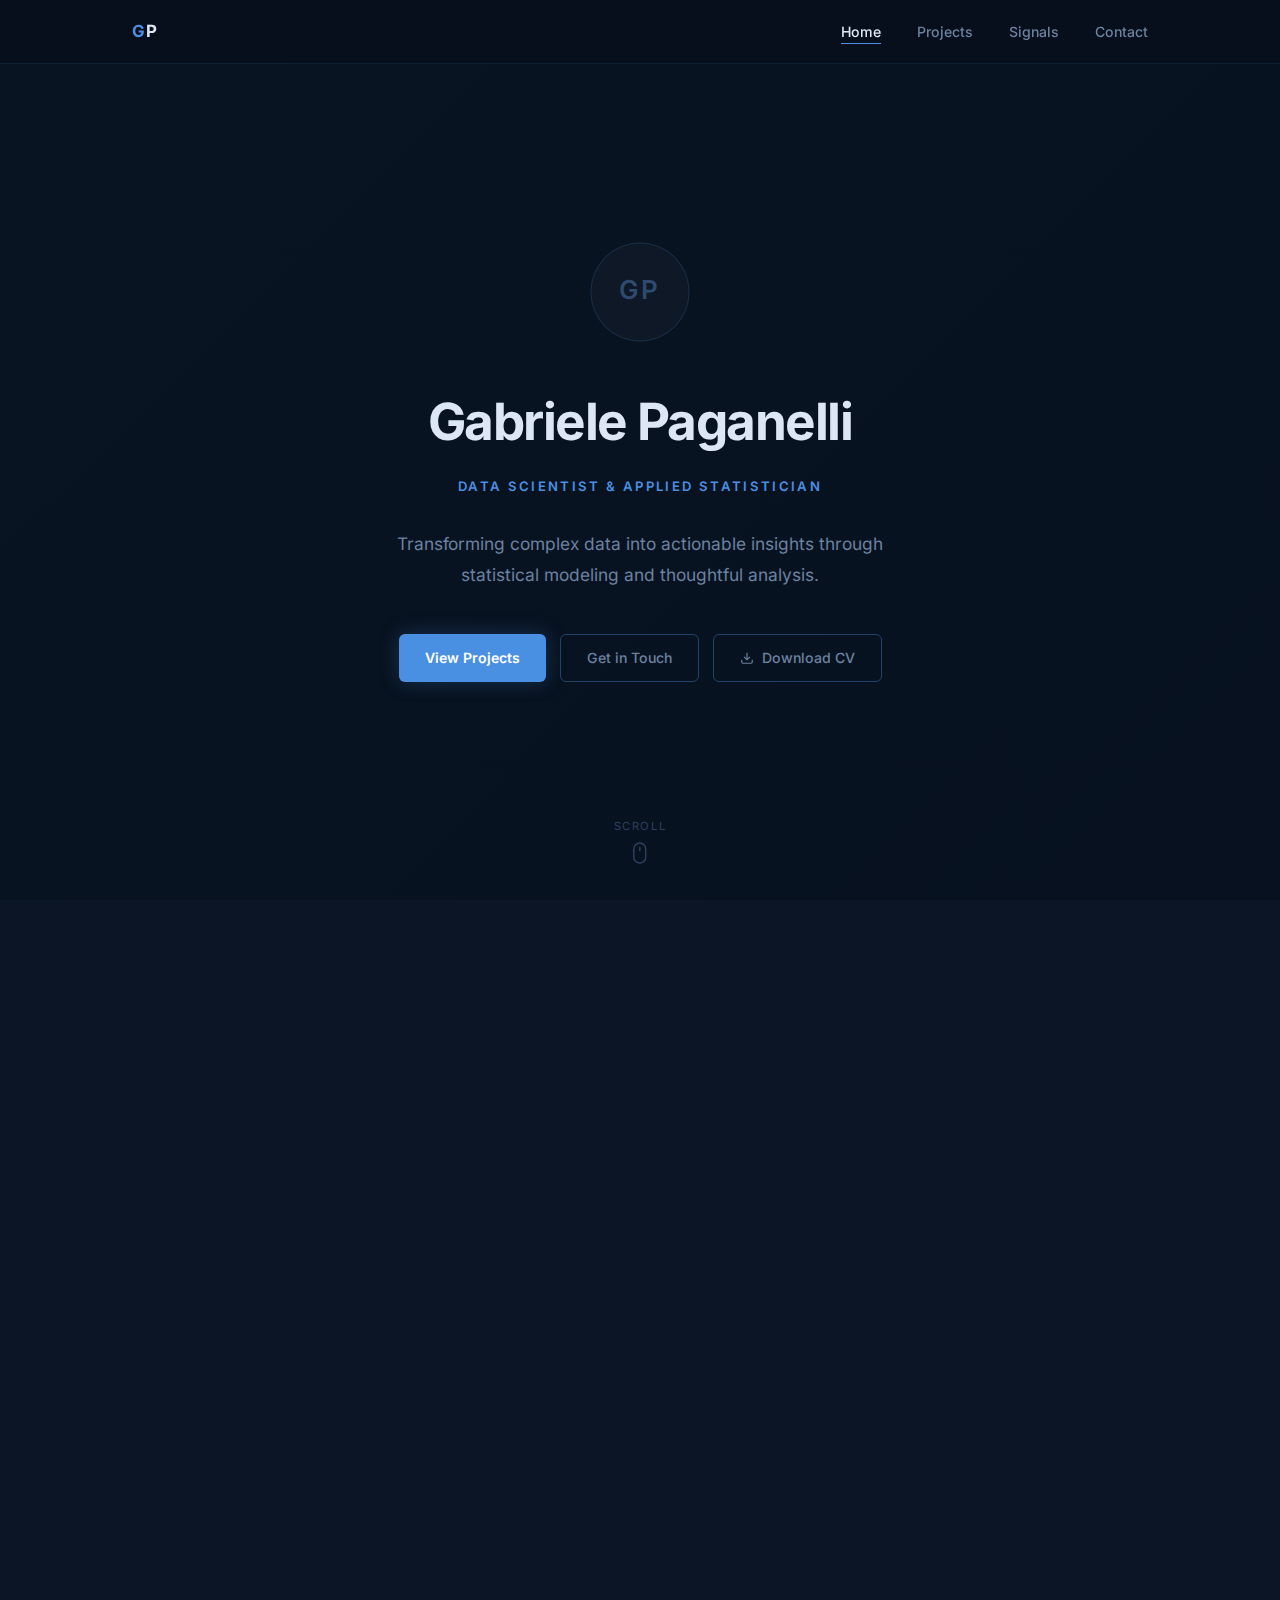
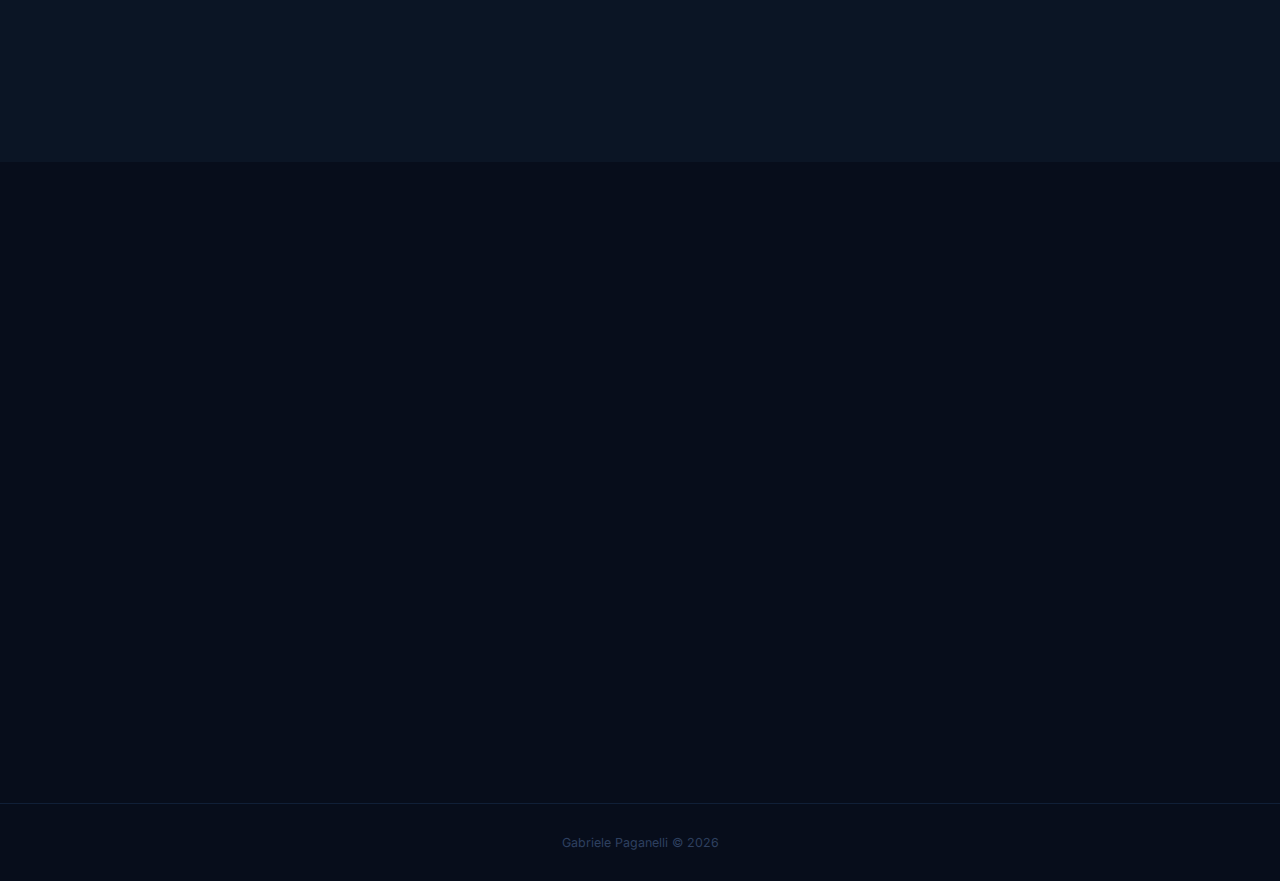
<file: index.html>
<!DOCTYPE html>
<html lang="en">
<head>
  <meta charset="UTF-8" />
  <meta name="viewport" content="width=device-width, initial-scale=1.0" />
  <meta name="description" content="Gabriele Paganelli — Data Scientist & Applied Statistician. Portfolio of projects in statistical modeling, time-series analysis, Bayesian inference, and more." />
  <title>Gabriele Paganelli</title>

  <link rel="preconnect" href="https://fonts.googleapis.com" />
  <link rel="preconnect" href="https://fonts.gstatic.com" crossorigin />
  <link href="https://fonts.googleapis.com/css2?family=Inter:wght@400;500;600;700&display=swap" rel="stylesheet" />
  <link rel="stylesheet" href="css/style.css" />
</head>
<body>

<!-- ================================================================
     NAVBAR
================================================================ -->
<nav aria-label="Main navigation">
  <div class="nav-inner">
    <a href="#home" class="nav-logo"><span>G</span>P</a>
    <ul class="nav-links" role="list">
      <li><a href="#home">Home</a></li>
      <li><a href="#projects">Projects</a></li>
      <li><a href="#signals">Signals</a></li>
      <li><a href="#contact">Contact</a></li>
    </ul>
    <button class="nav-hamburger" aria-label="Toggle menu" aria-expanded="false">
      <span></span><span></span><span></span>
    </button>
  </div>
</nav>

<!-- Mobile nav overlay -->
<div class="nav-mobile" role="dialog" aria-label="Mobile navigation">
  <ul role="list">
    <li><a href="#home">Home</a></li>
    <li><a href="#projects">Projects</a></li>
    <li><a href="#signals">Signals</a></li>
    <li><a href="#contact">Contact</a></li>
  </ul>
</div>


<!-- ================================================================
     HERO
================================================================ -->
<section id="home" aria-label="Introduction">
  <div class="hero-content">

    <!-- Avatar -->
    <svg class="hero-avatar" xmlns="http://www.w3.org/2000/svg"
         width="100" height="100" viewBox="0 0 100 100"
         aria-hidden="true">
      <circle cx="50" cy="50" r="50" fill="#0e1827"/>
      <circle cx="50" cy="50" r="49" fill="none" stroke="rgba(74,144,226,0.18)" stroke-width="1"/>
      <text x="50" y="57"
            font-family="Inter, sans-serif"
            font-size="26" font-weight="600"
            text-anchor="middle"
            fill="#2e4a6e"
            letter-spacing="3">GP</text>
    </svg>

    <h1 class="hero-name">Gabriele Paganelli</h1>
    <p class="hero-role">Data Scientist &amp; Applied Statistician</p>
    <p class="hero-tagline">
      Transforming complex data into actionable insights through
      statistical modeling and thoughtful analysis.
    </p>

    <div class="hero-cta">
      <a href="#projects" class="btn-primary">View Projects</a>
      <a href="#contact" class="btn-outline">Get in Touch</a>
      <a href="assets/pdfs/cv.pdf" class="btn-outline" download>
        <svg width="14" height="14" viewBox="0 0 24 24" fill="none" stroke="currentColor" stroke-width="2" aria-hidden="true">
          <path d="M21 15v4a2 2 0 0 1-2 2H5a2 2 0 0 1-2-2v-4"/>
          <polyline points="7 10 12 15 17 10"/>
          <line x1="12" y1="15" x2="12" y2="3"/>
        </svg>
        Download CV
      </a>
    </div>
  </div>

  <!-- Scroll indicator -->
  <div class="hero-scroll" aria-hidden="true">
    <span>scroll</span>
    <svg width="14" height="22" viewBox="0 0 14 22" fill="none" stroke="currentColor" stroke-width="1.5">
      <rect x="1" y="1" width="12" height="20" rx="6"/>
      <line x1="7" y1="5" x2="7" y2="9"/>
    </svg>
  </div>
</section>


<!-- ================================================================
     ABOUT
================================================================ -->
<section id="about" aria-label="About">
  <div class="container">
    <p class="section-label fade-in">About</p>
    <h2 class="section-title fade-in fade-in-delay-1">Who I Am</h2>

    <div class="about-text fade-in fade-in-delay-2">
      <p>
        I am Gabriele Paganelli, an aspiring Data Scientist specializing in statistical modeling and machine learning. My work focuses on understanding the structure behind data and translating complex and noisy datasets into interpretable and reliable insights. International academic experiences and interdisciplinary projects have shaped a collaborative, impact-oriented approach, bridging theory and practical application.
      </p>
      <p style="margin-top: 14px; font-size: 0.90rem; color: var(--text-faint); line-height: 2;">
        MSc in Statistics, University of Padua<br>
        Exchange semester at Boston University<br>
        BSc in Statistics for Technologies and Sciences, University of Padua (110/110 cum laude)<br>
        Exchange year in Canada
      </p>
      <a href="assets/pdfs/cv.pdf" class="signals-ext-link" target="_blank" rel="noopener noreferrer" style="display:inline-block; margin-top:16px;">
        View CV &#8599;
      </a>
    </div>

<div class="about-badges fade-in fade-in-delay-3">
  <span class="badge">Statistical Modeling</span>
  <span class="badge">Bayesian Inference</span>
  <span class="badge">Probabilistic Modeling</span>
  <span class="badge">Time-Series Analysis</span>
  <span class="badge">Machine Learning</span>
  <span class="badge">Deep Learning</span>
  <span class="badge">Network Analysis</span>
  <span class="badge">Text Mining & NLP</span>
  <span class="badge">R &amp; Python</span>
</div>
</section>


<!-- ================================================================
     PROJECTS
================================================================ -->
<section id="projects" aria-label="Projects">
  <div class="container">
    <div class="section-header">
      <p class="section-label fade-in">Work</p>
      <h2 class="section-title fade-in fade-in-delay-1">Projects</h2>
    </div>

    <div class="project-list">

      <!-- ── PROJECT 1 ── -->
      <div class="project-card fade-in">
        <button class="project-header" aria-expanded="false">
          <div class="project-header-left">
            <span class="project-num">01</span>
            <div>
              <h3 class="project-title">Italian Energy Market Analysis</h3>
              <div class="project-tags">
                <span class="tag">SARIMA</span>
                <span class="tag">VAR</span>
                <span class="tag">Transfer Function</span>
                <span class="tag">Cointegration</span>
              </div>
            </div>
          </div>
          <span class="project-arrow" aria-hidden="true">&#8250;</span>
        </button>
        <div class="project-body">
          <div class="project-body-inner">
            <p class="project-abstract">
              This study analyzed the dynamic relationships between natural gas prices, renewable energy production, and the Italian national electricity price (PUN) over 2021–2025. Using a combination of univariate SARIMA, VAR, transfer function, and cointegration models, we identified short- and long-term interactions, highlighting the dominant role of gas in price formation, and provided predictive evidence that TFM_Gas is superior for short- to medium-term forecasting.
            </p>
            <div class="project-links">
              <a href="https://github.com/GabriPaganelli/italian-energy-market" class="link-btn" target="_blank" rel="noopener noreferrer">
                <svg width="14" height="14" viewBox="0 0 24 24" fill="currentColor" aria-hidden="true"><path d="M12 2C6.477 2 2 6.477 2 12c0 4.42 2.865 8.167 6.839 9.49.5.09.682-.217.682-.482 0-.237-.009-.866-.013-1.7-2.782.603-3.369-1.342-3.369-1.342-.454-1.155-1.11-1.462-1.11-1.462-.908-.62.069-.608.069-.608 1.003.07 1.531 1.03 1.531 1.03.892 1.529 2.341 1.087 2.91.832.092-.647.35-1.088.636-1.338-2.22-.253-4.555-1.11-4.555-4.943 0-1.091.39-1.984 1.029-2.683-.103-.253-.446-1.27.098-2.647 0 0 .84-.268 2.75 1.026A9.578 9.578 0 0 1 12 6.836a9.59 9.59 0 0 1 2.504.337c1.909-1.294 2.747-1.026 2.747-1.026.546 1.377.202 2.394.1 2.647.64.699 1.028 1.592 1.028 2.683 0 3.842-2.339 4.687-4.566 4.935.359.309.678.919.678 1.852 0 1.336-.012 2.415-.012 2.741 0 .267.18.577.688.48C19.138 20.163 22 16.418 22 12c0-5.523-4.477-10-10-10z"/></svg>
                GitHub
              </a>
              <a href="assets/pdfs/overviews/energy-market-overview.pdf" class="link-btn" target="_blank" rel="noopener noreferrer">
                <svg width="14" height="14" viewBox="0 0 24 24" fill="none" stroke="currentColor" stroke-width="2" aria-hidden="true"><path d="M14 2H6a2 2 0 0 0-2 2v16a2 2 0 0 0 2 2h12a2 2 0 0 0 2-2V8z"/><polyline points="14 2 14 8 20 8"/></svg>
                PDF Overview
              </a>
              <a href="assets/pdfs/reports/energy-market-report.pdf" class="link-btn" target="_blank" rel="noopener noreferrer">
                <svg width="14" height="14" viewBox="0 0 24 24" fill="none" stroke="currentColor" stroke-width="2" aria-hidden="true"><path d="M14 2H6a2 2 0 0 0-2 2v16a2 2 0 0 0 2 2h12a2 2 0 0 0 2-2V8z"/><polyline points="14 2 14 8 20 8"/></svg>
                Technical Report
              </a>
            </div>
            <a href="projects/energy-market.html" class="view-project">
              View Full Project &#8250;
            </a>
          </div>
        </div>
      </div>

      <!-- ── PROJECT 2 ── -->
      <div class="project-card fade-in fade-in-delay-1">
        <button class="project-header" aria-expanded="false">
          <div class="project-header-left">
            <span class="project-num">02</span>
            <div>
              <h3 class="project-title">IceCube Neutrino Clustering and Source Modeling</h3>
              <div class="project-tags">
                <span class="tag">Bayesian Mixture Models</span>
                <span class="tag">MCMC</span>
                <span class="tag">Spatial-Energetic Analysis</span>
              </div>
            </div>
          </div>
          <span class="project-arrow" aria-hidden="true">&#8250;</span>
        </button>
        <div class="project-body">
          <div class="project-body-inner">
            <p class="project-abstract">
              I developed and evaluated a sequence of Bayesian mixture models to classify high-energy neutrino events as astrophysical or atmospheric, combining spatial and energetic information. Models included joint spatial-energetic frameworks, spatial-weighted implementations, and energy-only variants with posterior spatial reweighting. Severe spectral degeneracy limited discrimination, but the workflow demonstrated a coherent Bayesian approach for large-scale event classification.
            </p>
            <div class="project-links">
              <a href="https://github.com/GabriPaganelli/icecube-neutrino-bayes" class="link-btn" target="_blank" rel="noopener noreferrer">
                <svg width="14" height="14" viewBox="0 0 24 24" fill="currentColor" aria-hidden="true"><path d="M12 2C6.477 2 2 6.477 2 12c0 4.42 2.865 8.167 6.839 9.49.5.09.682-.217.682-.482 0-.237-.009-.866-.013-1.7-2.782.603-3.369-1.342-3.369-1.342-.454-1.155-1.11-1.462-1.11-1.462-.908-.62.069-.608.069-.608 1.003.07 1.531 1.03 1.531 1.03.892 1.529 2.341 1.087 2.91.832.092-.647.35-1.088.636-1.338-2.22-.253-4.555-1.11-4.555-4.943 0-1.091.39-1.984 1.029-2.683-.103-.253-.446-1.27.098-2.647 0 0 .84-.268 2.75 1.026A9.578 9.578 0 0 1 12 6.836a9.59 9.59 0 0 1 2.504.337c1.909-1.294 2.747-1.026 2.747-1.026.546 1.377.202 2.394.1 2.647.64.699 1.028 1.592 1.028 2.683 0 3.842-2.339 4.687-4.566 4.935.359.309.678.919.678 1.852 0 1.336-.012 2.415-.012 2.741 0 .267.18.577.688.48C19.138 20.163 22 16.418 22 12c0-5.523-4.477-10-10-10z"/></svg>
                GitHub
              </a>
              <a href="assets/pdfs/overviews/icecube-overview.pdf" class="link-btn" target="_blank" rel="noopener noreferrer">
                <svg width="14" height="14" viewBox="0 0 24 24" fill="none" stroke="currentColor" stroke-width="2" aria-hidden="true"><path d="M14 2H6a2 2 0 0 0-2 2v16a2 2 0 0 0 2 2h12a2 2 0 0 0 2-2V8z"/><polyline points="14 2 14 8 20 8"/></svg>
                PDF Overview
              </a>
              <a href="assets/pdfs/reports/icecube-report.pdf" class="link-btn" target="_blank" rel="noopener noreferrer">
                <svg width="14" height="14" viewBox="0 0 24 24" fill="none" stroke="currentColor" stroke-width="2" aria-hidden="true"><path d="M14 2H6a2 2 0 0 0-2 2v16a2 2 0 0 0 2 2h12a2 2 0 0 0 2-2V8z"/><polyline points="14 2 14 8 20 8"/></svg>
                Technical Report
              </a>
            </div>
            <a href="projects/icecube.html" class="view-project">
              View Full Project &#8250;
            </a>
          </div>
        </div>
      </div>

      <!-- ── PROJECT 3 ── -->
      <div class="project-card fade-in fade-in-delay-2">
        <button class="project-header" aria-expanded="false">
          <div class="project-header-left">
            <span class="project-num">03</span>
            <div>
              <h3 class="project-title">Mice LFP Data: GRU-Transformer</h3>
              <div class="project-tags">
                <span class="tag">GRU-Transformer</span>
                <span class="tag">LFP Decoding</span>
                <span class="tag">Bandpower Features</span>
              </div>
            </div>
          </div>
          <span class="project-arrow" aria-hidden="true">&#8250;</span>
        </button>
        <div class="project-body">
          <div class="project-body-inner">
            <p class="project-abstract">
              Our experiments demonstrate that explicitly modeling temporal structure in band-limited LFP activity with a GRU-Transformer yields significantly better decoding of visual stimuli than a linear classifier trained on flattened power features. Improvements were consistent across multiple sessions, conditions, and class-imbalanced datasets, highlighting the importance of temporal dynamics in neural decoding.
            </p>
            <div class="project-links">
              <a href="https://github.com/GabriPaganelli/mouse-lfp-transformer" class="link-btn" target="_blank" rel="noopener noreferrer">
                <svg width="14" height="14" viewBox="0 0 24 24" fill="currentColor" aria-hidden="true"><path d="M12 2C6.477 2 2 6.477 2 12c0 4.42 2.865 8.167 6.839 9.49.5.09.682-.217.682-.482 0-.237-.009-.866-.013-1.7-2.782.603-3.369-1.342-3.369-1.342-.454-1.155-1.11-1.462-1.11-1.462-.908-.62.069-.608.069-.608 1.003.07 1.531 1.03 1.531 1.03.892 1.529 2.341 1.087 2.91.832.092-.647.35-1.088.636-1.338-2.22-.253-4.555-1.11-4.555-4.943 0-1.091.39-1.984 1.029-2.683-.103-.253-.446-1.27.098-2.647 0 0 .84-.268 2.75 1.026A9.578 9.578 0 0 1 12 6.836a9.59 9.59 0 0 1 2.504.337c1.909-1.294 2.747-1.026 2.747-1.026.546 1.377.202 2.394.1 2.647.64.699 1.028 1.592 1.028 2.683 0 3.842-2.339 4.687-4.566 4.935.359.309.678.919.678 1.852 0 1.336-.012 2.415-.012 2.741 0 .267.18.577.688.48C19.138 20.163 22 16.418 22 12c0-5.523-4.477-10-10-10z"/></svg>
                GitHub
              </a>
              <a href="assets/pdfs/overviews/mice-lfp-overview.pdf" class="link-btn" target="_blank" rel="noopener noreferrer">
                <svg width="14" height="14" viewBox="0 0 24 24" fill="none" stroke="currentColor" stroke-width="2" aria-hidden="true"><path d="M14 2H6a2 2 0 0 0-2 2v16a2 2 0 0 0 2 2h12a2 2 0 0 0 2-2V8z"/><polyline points="14 2 14 8 20 8"/></svg>
                PDF Overview
              </a>
              <a href="assets/pdfs/reports/mice-lfp-report.pdf" class="link-btn" target="_blank" rel="noopener noreferrer">
                <svg width="14" height="14" viewBox="0 0 24 24" fill="none" stroke="currentColor" stroke-width="2" aria-hidden="true"><path d="M14 2H6a2 2 0 0 0-2 2v16a2 2 0 0 0 2 2h12a2 2 0 0 0 2-2V8z"/><polyline points="14 2 14 8 20 8"/></svg>
                Technical Report
              </a>
            </div>
            <a href="projects/mice-lfp.html" class="view-project">
              View Full Project &#8250;
            </a>
          </div>
        </div>
      </div>

      <!-- ── PROJECT 4 ── -->
      <div class="project-card fade-in fade-in-delay-1">
        <button class="project-header" aria-expanded="false">
          <div class="project-header-left">
            <span class="project-num">04</span>
            <div>
              <h3 class="project-title">Comparing The Simpsons and Family Guy with Text Mining</h3>
              <div class="project-tags">
                <span class="tag">Text Mining</span>
                <span class="tag">LDA &amp; STM</span>
                <span class="tag">Sentiment Analysis</span>
              </div>
            </div>
          </div>
          <span class="project-arrow" aria-hidden="true">&#8250;</span>
        </button>
        <div class="project-body">
          <div class="project-body-inner">
            <p class="project-abstract">
              This project conducted a comparative analysis of The Simpsons and Family Guy dialogues using text mining, topic modeling (LDA and STM), and sentiment analysis. Results confirm many perceived differences between the two series and reveal evolving narrative and linguistic patterns over time.
            </p>
            <div class="project-links">
              <a href="https://github.com/GabriPaganelli/simpsons-familyguy-nlp" class="link-btn" target="_blank" rel="noopener noreferrer">
                <svg width="14" height="14" viewBox="0 0 24 24" fill="currentColor" aria-hidden="true"><path d="M12 2C6.477 2 2 6.477 2 12c0 4.42 2.865 8.167 6.839 9.49.5.09.682-.217.682-.482 0-.237-.009-.866-.013-1.7-2.782.603-3.369-1.342-3.369-1.342-.454-1.155-1.11-1.462-1.11-1.462-.908-.62.069-.608.069-.608 1.003.07 1.531 1.03 1.531 1.03.892 1.529 2.341 1.087 2.91.832.092-.647.35-1.088.636-1.338-2.22-.253-4.555-1.11-4.555-4.943 0-1.091.39-1.984 1.029-2.683-.103-.253-.446-1.27.098-2.647 0 0 .84-.268 2.75 1.026A9.578 9.578 0 0 1 12 6.836a9.59 9.59 0 0 1 2.504.337c1.909-1.294 2.747-1.026 2.747-1.026.546 1.377.202 2.394.1 2.647.64.699 1.028 1.592 1.028 2.683 0 3.842-2.339 4.687-4.566 4.935.359.309.678.919.678 1.852 0 1.336-.012 2.415-.012 2.741 0 .267.18.577.688.48C19.138 20.163 22 16.418 22 12c0-5.523-4.477-10-10-10z"/></svg>
                GitHub
              </a>
              <a href="assets/pdfs/overviews/text-analysis-overview.pdf" class="link-btn" target="_blank" rel="noopener noreferrer">
                <svg width="14" height="14" viewBox="0 0 24 24" fill="none" stroke="currentColor" stroke-width="2" aria-hidden="true"><path d="M14 2H6a2 2 0 0 0-2 2v16a2 2 0 0 0 2 2h12a2 2 0 0 0 2-2V8z"/><polyline points="14 2 14 8 20 8"/></svg>
                PDF Overview
              </a>
              <a href="assets/pdfs/reports/text-analysis-report.html" class="link-btn" target="_blank" rel="noopener noreferrer">
                <svg width="14" height="14" viewBox="0 0 24 24" fill="none" stroke="currentColor" stroke-width="2" aria-hidden="true"><path d="M14 2H6a2 2 0 0 0-2 2v16a2 2 0 0 0 2 2h12a2 2 0 0 0 2-2V8z"/><polyline points="14 2 14 8 20 8"/></svg>
                Technical Report
              </a>
            </div>
            <a href="projects/simpsons-family-guy.html" class="view-project">
              View Full Project &#8250;
            </a>
          </div>
        </div>
      </div>

      <!-- ── PROJECT 5 ── -->
      <div class="project-card fade-in fade-in-delay-2">
        <button class="project-header" aria-expanded="false">
          <div class="project-header-left">
            <span class="project-num">05</span>
            <div>
              <h3 class="project-title">Bachelor's Thesis — The Web of Fame (Pantheon Dataset)</h3>
              <div class="project-tags">
                <span class="tag">Network Analysis</span>
                <span class="tag">Multivariate Analysis</span>
                <span class="tag">Centrality Metrics</span>
                <span class="tag">ERGM</span>
              </div>
            </div>
          </div>
          <span class="project-arrow" aria-hidden="true">&#8250;</span>
        </button>
        <div class="project-body">
          <div class="project-body-inner">
            <p class="project-abstract">
              My bachelor's thesis analyzed the Pantheon dataset, modeling over 11,000 historical figures as a directed network of interactions via Wikipedia hyperlinks, by integrating exploratory analysis (spatio-temporal distributions, centrality metrics) and inferential modeling with ERGMs on subnetworks. It identified data biases and model limitations (ERGMs degeneracy, computational complexity for large networks).
            </p>
            <div class="project-links">
              <a href="https://github.com/GabriPaganelli/pantheon-network-analysis" class="link-btn" target="_blank" rel="noopener noreferrer">
                <svg width="14" height="14" viewBox="0 0 24 24" fill="currentColor" aria-hidden="true"><path d="M12 2C6.477 2 2 6.477 2 12c0 4.42 2.865 8.167 6.839 9.49.5.09.682-.217.682-.482 0-.237-.009-.866-.013-1.7-2.782.603-3.369-1.342-3.369-1.342-.454-1.155-1.11-1.462-1.11-1.462-.908-.62.069-.608.069-.608 1.003.07 1.531 1.03 1.531 1.03.892 1.529 2.341 1.087 2.91.832.092-.647.35-1.088.636-1.338-2.22-.253-4.555-1.11-4.555-4.943 0-1.091.39-1.984 1.029-2.683-.103-.253-.446-1.27.098-2.647 0 0 .84-.268 2.75 1.026A9.578 9.578 0 0 1 12 6.836a9.59 9.59 0 0 1 2.504.337c1.909-1.294 2.747-1.026 2.747-1.026.546 1.377.202 2.394.1 2.647.64.699 1.028 1.592 1.028 2.683 0 3.842-2.339 4.687-4.566 4.935.359.309.678.919.678 1.852 0 1.336-.012 2.415-.012 2.741 0 .267.18.577.688.48C19.138 20.163 22 16.418 22 12c0-5.523-4.477-10-10-10z"/></svg>
                GitHub
              </a>
              <a href="assets/pdfs/overviews/pantheon-overview.pdf" class="link-btn" target="_blank" rel="noopener noreferrer">
                <svg width="14" height="14" viewBox="0 0 24 24" fill="none" stroke="currentColor" stroke-width="2" aria-hidden="true"><path d="M14 2H6a2 2 0 0 0-2 2v16a2 2 0 0 0 2 2h12a2 2 0 0 0 2-2V8z"/><polyline points="14 2 14 8 20 8"/></svg>
                PDF Overview
              </a>
              <a href="assets/pdfs/reports/pantheon-report.pdf" class="link-btn" target="_blank" rel="noopener noreferrer">
                <svg width="14" height="14" viewBox="0 0 24 24" fill="none" stroke="currentColor" stroke-width="2" aria-hidden="true"><path d="M14 2H6a2 2 0 0 0-2 2v16a2 2 0 0 0 2 2h12a2 2 0 0 0 2-2V8z"/><polyline points="14 2 14 8 20 8"/></svg>
                Full Thesis
              </a>
            </div>
            <a href="projects/pantheon.html" class="view-project">
              View Full Project &#8250;
            </a>
          </div>
        </div>
      </div>

    </div><!-- /.project-list -->
  </div>
</section>


<!-- ================================================================
     SIGNALS
================================================================ -->
<section id="signals" aria-label="Signals">
  <div class="container">
    <p class="section-label fade-in">Signals</p>
    <h2 class="section-title fade-in fade-in-delay-1">Signals</h2>
    <p class="signals-intro fade-in fade-in-delay-2">
      A selection of videos, conversations, and books that influence how I think about data, technology, and complex systems.
    </p>

    <div class="signals-grid">

      <!-- Listening -->
      <div class="fade-in">
        <h3 class="signals-col-label">Listening</h3>
        <ul class="signals-list">
          <li><a href="https://open.spotify.com/show/44fllCS2FTFr2x2kjP9xeT" target="_blank" rel="noopener noreferrer">Hard Fork <span class="signals-desc">— AI, platforms, tech industry</span></a></li>
          <li><a href="https://open.spotify.com/show/5oLIbjbUqQmSMVSm0qNLge" target="_blank" rel="noopener noreferrer">The Rest Is Science <span class="signals-desc">— scientific thinking</span></a></li>
          <li><a href="https://open.spotify.com/show/6Es1phkjQsJtfx4JSej4r7" target="_blank" rel="noopener noreferrer">DataKnightmare: L'algoritmico è politico <span class="signals-desc">— algorithms &amp; society</span></a></li>
          <li><a href="https://open.spotify.com/show/08zQP2peZmM9GrcKShLZvC" target="_blank" rel="noopener noreferrer">The Vergecast <span class="signals-desc">— technology landscape</span></a></li>
          <li><a href="https://open.spotify.com/show/2sFbDQA0RLyAXO193eeCr5?si=b05d2bf6a15e499e" target="_blank" rel="noopener noreferrer">Actually <span class="signals-desc">— tech, business & societal change</span></a></li>
          <li><a href="https://open.spotify.com/show/12kpkAvUj6LGxzViDIH0qH" target="_blank" rel="noopener noreferrer">Thinking Basketball <span class="signals-desc">— applied analytics through basketball</span></a></li>
        </ul>
      </div>

      <!-- Reading -->
      <div class="fade-in fade-in-delay-1">
        <h3 class="signals-col-label">Reading</h3>
        <ul class="signals-list">
          <li><a href="https://www.goodreads.com/book/show/36204378-the-book-of-why?ac=1&from_search=true&qid=Uj2HqNyRF1&rank=1" target="_blank" rel="noopener noreferrer">The Book of Why <span class="signals-desc">— causality &amp; scientific reasoning</span></a></li>
          <li><a href="https://www.goodreads.com/book/show/242472.The_Black_Swan" target="_blank" rel="noopener noreferrer">The Black Swan <span class="signals-desc">— uncertainty &amp; rare events</span></a></li>
          <li><a href="https://www.goodreads.com/book/show/9682257-caos" target="_blank" rel="noopener noreferrer">Chaos: Making a New Science <span class="signals-desc">— complex &amp; nonlinear systems</span></a></li>
          <li><a href="https://www.goodreads.com/book/show/433567.Flatland" target="_blank" rel="noopener noreferrer">Flatland <span class="signals-desc">— dimensional thinking &amp; abstraction</span></a></li>
          <li><a href="https://www.goodreads.com/book/show/223380.Stories_of_Your_Life_and_Others" target="_blank" rel="noopener noreferrer">Stories of Your Life and Others <span class="signals-desc">— speculative science &amp; conceptual fiction</span></a></li>
          <li><a href="https://www.goodreads.com/book/show/8701960-the-information?ac=1&from_search=true&qid=9kJ2McZeC9&rank=3" target="_blank" rel="noopener noreferrer">The Information <span class="signals-desc">— information theory &amp; communication systems</span></a></li>
        </ul>
        <a href="https://www.goodreads.com/gabrielepaganelli" class="signals-ext-link" target="_blank" rel="noopener noreferrer">
          goodreads.com/gabrielepaganelli &#8599;
        </a>
      </div>

      <!-- Watching -->
      <div class="fade-in fade-in-delay-2">
        <h3 class="signals-col-label">Watching</h3>
        <ul class="signals-list">
          <li><a href="https://www.youtube.com/@3blue1brown" target="_blank" rel="noopener noreferrer">3Blue1Brown <span class="signals-desc">— visual mathematics &amp; conceptual rigor</span></a></li>
          <li><a href="https://www.youtube.com/@PrimerBlobs" target="_blank" rel="noopener noreferrer">Primer <span class="signals-desc">— simulations &amp; complex systems</span></a></li>
          <li><a href="https://www.youtube.com/@veritasium" target="_blank" rel="noopener noreferrer">Veritasium <span class="signals-desc">— scientific thinking &amp; deep inquiry</span></a></li>
          <li><a href="https://www.youtube.com/@Vsauce2" target="_blank" rel="noopener noreferrer">Vsauce2 <span class="signals-desc">— curiosity-driven science &amp; analytical exploration</span></a></li>
          <li><a href="https://www.youtube.com/@QuantaScienceChannel" target="_blank" rel="noopener noreferrer">Quanta Magazine <span class="signals-desc">— advanced mathematics &amp; fundamental science</span></a></li>
          <li><a href="https://www.youtube.com/@datapizza" target="_blank" rel="noopener noreferrer">Datapizza <span class="signals-desc">— data science, AI &amp; digital culture</span></a></li>
        </ul>
      </div>

    </div>
  </div>
</section>


<!-- ================================================================
     CONTACT
================================================================ -->
<section id="contact" aria-label="Contact">
  <div class="container">
    <p class="section-label fade-in">Say Hello</p>
    <h2 class="section-title fade-in fade-in-delay-1">Contact</h2>
    <p class="about-text fade-in fade-in-delay-2" style="margin-top:12px;">
      Feel free to reach out for collaborations, questions, or just to say hi.
    </p>

    <div class="contact-grid">

      <a href="mailto:gabrielepaganelli13@gmail.com" class="contact-item fade-in">
        <svg width="20" height="20" viewBox="0 0 24 24" fill="none" stroke="currentColor" stroke-width="2" aria-hidden="true">
          <rect x="2" y="4" width="20" height="16" rx="2"/>
          <path d="m22 7-8.97 5.7a1.94 1.94 0 0 1-2.06 0L2 7"/>
        </svg>
        <div>
          <div class="contact-label">Email</div>
          <span>gabrielepaganelli13@gmail.com</span>
        </div>
      </a>

      <a href="https://www.linkedin.com/in/gabriele-paganelli" target="_blank" rel="noopener noreferrer" class="contact-item fade-in fade-in-delay-1">
        <svg width="20" height="20" viewBox="0 0 24 24" fill="currentColor" aria-hidden="true">
          <path d="M16 8a6 6 0 0 1 6 6v7h-4v-7a2 2 0 0 0-2-2 2 2 0 0 0-2 2v7h-4v-7a6 6 0 0 1 6-6z"/>
          <rect x="2" y="9" width="4" height="12"/>
          <circle cx="4" cy="4" r="2"/>
        </svg>
        <div>
          <div class="contact-label">LinkedIn</div>
          <span>linkedin.com/in/gabriele-paganelli</span>
        </div>
      </a>

      <a href="https://github.com/GabriPaganelli" target="_blank" rel="noopener noreferrer" class="contact-item fade-in fade-in-delay-2">
        <svg width="20" height="20" viewBox="0 0 24 24" fill="currentColor" aria-hidden="true">
          <path d="M12 2C6.477 2 2 6.477 2 12c0 4.42 2.865 8.167 6.839 9.49.5.09.682-.217.682-.482 0-.237-.009-.866-.013-1.7-2.782.603-3.369-1.342-3.369-1.342-.454-1.155-1.11-1.462-1.11-1.462-.908-.62.069-.608.069-.608 1.003.07 1.531 1.03 1.531 1.03.892 1.529 2.341 1.087 2.91.832.092-.647.35-1.088.636-1.338-2.22-.253-4.555-1.11-4.555-4.943 0-1.091.39-1.984 1.029-2.683-.103-.253-.446-1.27.098-2.647 0 0 .84-.268 2.75 1.026A9.578 9.578 0 0 1 12 6.836a9.59 9.59 0 0 1 2.504.337c1.909-1.294 2.747-1.026 2.747-1.026.546 1.377.202 2.394.1 2.647.64.699 1.028 1.592 1.028 2.683 0 3.842-2.339 4.687-4.566 4.935.359.309.678.919.678 1.852 0 1.336-.012 2.415-.012 2.741 0 .267.18.577.688.48C19.138 20.163 22 16.418 22 12c0-5.523-4.477-10-10-10z"/>
        </svg>
        <div>
          <div class="contact-label">GitHub</div>
          <span>github.com/GabriPaganelli</span>
        </div>
      </a>

    </div>
  </div>
</section>


<!-- ================================================================
     FOOTER
================================================================ -->
<footer>
  <div class="container">
    <p>Gabriele Paganelli &copy; <span id="year"></span></p>
  </div>
</footer>


<script src="js/main.js"></script>
<script>
  document.getElementById('year').textContent = new Date().getFullYear();
</script>
</body>
</html>
</file>
<file: css/style.css>
/* ===================================================================
   STYLE.CSS — Gabriele Paganelli Personal Site
=================================================================== */

/* inter-regular - latin */
@font-face {
  font-display: swap; /* Check https://developer.mozilla.org/en-US/docs/Web/CSS/@font-face/font-display for other options. */
  font-family: 'Inter';
  font-style: normal;
  font-weight: 400;
  src: url('../assets/fonts/inter-v20-latin-regular.woff2') format('woff2'); /* Chrome 36+, Opera 23+, Firefox 39+, Safari 12+, iOS 10+ */
}
/* inter-500 - latin */
@font-face {
  font-display: swap; /* Check https://developer.mozilla.org/en-US/docs/Web/CSS/@font-face/font-display for other options. */
  font-family: 'Inter';
  font-style: normal;
  font-weight: 500;
  src: url('../assets/fonts/inter-v20-latin-500.woff2') format('woff2'); /* Chrome 36+, Opera 23+, Firefox 39+, Safari 12+, iOS 10+ */
}
/* inter-600 - latin */
@font-face {
  font-display: swap; /* Check https://developer.mozilla.org/en-US/docs/Web/CSS/@font-face/font-display for other options. */
  font-family: 'Inter';
  font-style: normal;
  font-weight: 600;
  src: url('../assets/fonts/inter-v20-latin-600.woff2') format('woff2'); /* Chrome 36+, Opera 23+, Firefox 39+, Safari 12+, iOS 10+ */
}
/* inter-700 - latin */
@font-face {
  font-display: swap; /* Check https://developer.mozilla.org/en-US/docs/Web/CSS/@font-face/font-display for other options. */
  font-family: 'Inter';
  font-style: normal;
  font-weight: 700;
  src: url('../assets/fonts/inter-v20-latin-700.woff2') format('woff2'); /* Chrome 36+, Opera 23+, Firefox 39+, Safari 12+, iOS 10+ */
}

/* === VARIABLES === */
:root {
  --bg:           #070d1b;
  --bg-secondary: #0b1525;
  --bg-card:      #0e1827;
  --bg-card-hover:#111f32;
  --accent:       #4a90e2;
  --accent-hover: #6aaef5;
  --accent-dim:   rgba(74, 144, 226, 0.10);
  --text:         #dde6f5;
  --text-muted:   #6b82a0;
  --text-faint:   #2e4060;
  --border:       rgba(74, 144, 226, 0.14);
  --border-hover: rgba(74, 144, 226, 0.38);
  --nav-height:   64px;
  --radius:       12px;
  --radius-sm:    6px;
  --max-width:    840px;
  --transition:   0.25s ease;
  --font: 'Inter', -apple-system, BlinkMacSystemFont, 'Segoe UI', sans-serif;
}

/* === RESET === */
*, *::before, *::after {
  box-sizing: border-box;
  margin: 0;
  padding: 0;
}

html {
  scroll-behavior: smooth;
  font-size: 16px;
}

body {
  font-family: var(--font);
  background-color: var(--bg);
  color: var(--text);
  line-height: 1.7;
  overflow-x: hidden;
  -webkit-font-smoothing: antialiased;
}

a {
  color: var(--accent);
  text-decoration: none;
  transition: color var(--transition);
}
a:hover { color: var(--accent-hover); }

/* === LAYOUT === */
.container {
  max-width: var(--max-width);
  margin: 0 auto;
  padding: 0 28px;
}

section { padding: 96px 0; }

/* === NAVBAR === */
nav {
  position: fixed;
  top: 0; left: 0; right: 0;
  height: var(--nav-height);
  background: rgba(7, 13, 27, 0.70);
  backdrop-filter: blur(20px);
  -webkit-backdrop-filter: blur(20px);
  border-bottom: 1px solid var(--border);
  z-index: 1000;
  transition: background var(--transition), border-color var(--transition);
}

nav.scrolled {
  background: rgba(7, 13, 27, 0.95);
  border-color: rgba(74, 144, 226, 0.22);
}

.nav-inner {
  max-width: 1080px;
  margin: 0 auto;
  padding: 0 32px;
  height: 100%;
  display: flex;
  align-items: center;
  justify-content: space-between;
}

.nav-logo {
  font-size: 1.05rem;
  font-weight: 700;
  letter-spacing: 0.06em;
  color: var(--text);
  text-decoration: none;
}
.nav-logo span { color: var(--accent); }

.nav-links {
  display: flex;
  gap: 36px;
  list-style: none;
}

.nav-links a {
  font-size: 0.88rem;
  font-weight: 500;
  color: var(--text-muted);
  text-decoration: none;
  transition: color var(--transition);
  position: relative;
  padding-bottom: 2px;
}

.nav-links a::after {
  content: '';
  position: absolute;
  bottom: -2px; left: 0; right: 0;
  height: 1px;
  background: var(--accent);
  transform: scaleX(0);
  transform-origin: left;
  transition: transform var(--transition);
}

.nav-links a:hover,
.nav-links a.active { color: var(--text); }

.nav-links a:hover::after,
.nav-links a.active::after { transform: scaleX(1); }

/* Hamburger */
.nav-hamburger {
  display: none;
  flex-direction: column;
  gap: 5px;
  cursor: pointer;
  background: none;
  border: none;
  padding: 4px;
}

.nav-hamburger span {
  display: block;
  width: 22px;
  height: 2px;
  background: var(--text-muted);
  border-radius: 2px;
  transition: all var(--transition);
}

.nav-hamburger.open span:nth-child(1) { transform: translateY(7px) rotate(45deg); }
.nav-hamburger.open span:nth-child(2) { opacity: 0; transform: scaleX(0); }
.nav-hamburger.open span:nth-child(3) { transform: translateY(-7px) rotate(-45deg); }

.nav-mobile {
  display: none;
  position: fixed;
  top: var(--nav-height);
  left: 0; right: 0;
  background: rgba(7, 13, 27, 0.97);
  backdrop-filter: blur(20px);
  border-bottom: 1px solid var(--border);
  z-index: 999;
  padding: 24px 32px 32px;
  transform: translateY(-8px);
  opacity: 0;
  transition: opacity var(--transition), transform var(--transition);
  pointer-events: none;
}

.nav-mobile.open {
  display: block;
  opacity: 1;
  transform: translateY(0);
  pointer-events: auto;
}

.nav-mobile ul {
  list-style: none;
  display: flex;
  flex-direction: column;
  gap: 18px;
}

.nav-mobile a {
  font-size: 1rem;
  font-weight: 500;
  color: var(--text-muted);
  text-decoration: none;
  transition: color var(--transition);
}
.nav-mobile a:hover { color: var(--text); }

/* === HERO === */
#home {
  min-height: 100vh;
  display: flex;
  align-items: center;
  justify-content: center;
  text-align: center;
  position: relative;
  overflow: hidden;
  background: linear-gradient(-45deg, #070d1b, #0a1628, #06101e, #091422);
  background-size: 400% 400%;
  animation: gradientShift 22s ease infinite;
  padding: calc(var(--nav-height) + 40px) 0 80px;
}

@keyframes gradientShift {
  0%   { background-position: 0% 50%; }
  50%  { background-position: 100% 50%; }
  100% { background-position: 0% 50%; }
}

.hero-content {
  max-width: 640px;
  padding: 0 24px;
  position: relative;
  z-index: 1;
}

.hero-avatar {
  margin: 0 auto 36px;
  display: block;
}

.hero-name {
  font-size: clamp(2.2rem, 6vw, 3.2rem);
  font-weight: 700;
  letter-spacing: -0.03em;
  color: var(--text);
  margin-bottom: 10px;
}

.hero-role {
  font-size: 0.82rem;
  font-weight: 600;
  color: var(--accent);
  letter-spacing: 0.18em;
  text-transform: uppercase;
  margin-bottom: 30px;
}

.hero-tagline {
  font-size: 1.08rem;
  line-height: 1.8;
  color: var(--text-muted);
  max-width: 520px;
  margin: 0 auto 44px;
}

.hero-cta {
  display: flex;
  gap: 14px;
  justify-content: center;
  flex-wrap: wrap;
}

.btn-primary {
  display: inline-flex;
  align-items: center;
  gap: 8px;
  padding: 11px 26px;
  background: var(--accent);
  color: #fff;
  border-radius: var(--radius-sm);
  font-size: 0.88rem;
  font-weight: 600;
  text-decoration: none;
  transition: background var(--transition), transform var(--transition), box-shadow var(--transition);
  box-shadow: 0 0 20px rgba(74, 144, 226, 0.25);
}

.btn-primary:hover {
  background: var(--accent-hover);
  color: #fff;
  transform: translateY(-2px);
  box-shadow: 0 4px 28px rgba(74, 144, 226, 0.35);
}

.btn-outline {
  display: inline-flex;
  align-items: center;
  gap: 8px;
  padding: 11px 26px;
  border: 1px solid var(--border-hover);
  color: var(--text-muted);
  border-radius: var(--radius-sm);
  font-size: 0.88rem;
  font-weight: 500;
  text-decoration: none;
  transition: all var(--transition);
}

.btn-outline:hover {
  border-color: var(--accent);
  color: var(--text);
  background: var(--accent-dim);
}

.hero-scroll {
  position: absolute;
  bottom: 36px;
  left: 50%;
  transform: translateX(-50%);
  display: flex;
  flex-direction: column;
  align-items: center;
  gap: 6px;
  color: var(--text-faint);
  font-size: 0.7rem;
  letter-spacing: 0.14em;
  text-transform: uppercase;
  animation: scrollBounce 2.5s ease infinite;
}

@keyframes scrollBounce {
  0%, 100% { transform: translateX(-50%) translateY(0); }
  50%       { transform: translateX(-50%) translateY(7px); }
}

/* === SECTION LABELS === */
.section-label {
  font-size: 0.72rem;
  font-weight: 600;
  letter-spacing: 0.18em;
  text-transform: uppercase;
  color: var(--accent);
  margin-bottom: 10px;
}

.section-title {
  font-size: clamp(1.5rem, 3.5vw, 2rem);
  font-weight: 700;
  letter-spacing: -0.02em;
  color: var(--text);
  margin-bottom: 16px;
}

.section-header { margin-bottom: 52px; }

/* === ABOUT === */
#about {
  background: var(--bg-secondary);
}

.about-text {
  font-size: 1.02rem;
  color: var(--text-muted);
  line-height: 1.85;
  max-width: 680px;
  margin-bottom: 8px;
}

.about-placeholder-text {
  color: var(--text-faint);
  font-style: italic;
  border-left: 2px solid var(--border-hover);
  padding-left: 16px;
}

.about-badges {
  display: flex;
  flex-wrap: wrap;
  gap: 9px;
  margin-top: 32px;
}

.badge {
  padding: 5px 13px;
  background: var(--accent-dim);
  border: 1px solid var(--border);
  border-radius: 100px;
  font-size: 0.80rem;
  color: var(--accent-hover);
  font-weight: 500;
}

/* === PROJECTS === */
#projects { background: var(--bg); }

.project-list {
  display: flex;
  flex-direction: column;
  gap: 10px;
}

.project-card {
  border: 1px solid var(--border);
  border-radius: var(--radius);
  background: var(--bg-card);
  overflow: hidden;
  transition: border-color var(--transition), box-shadow var(--transition);
}

.project-card:hover {
  border-color: rgba(74, 144, 226, 0.28);
  box-shadow: 0 2px 20px rgba(74, 144, 226, 0.05);
}

.project-card.open {
  border-color: rgba(74, 144, 226, 0.35);
  box-shadow: 0 4px 28px rgba(74, 144, 226, 0.08);
}

.project-header {
  display: flex;
  align-items: center;
  justify-content: space-between;
  padding: 22px 26px;
  cursor: pointer;
  background: none;
  border: none;
  width: 100%;
  text-align: left;
  gap: 16px;
  transition: background var(--transition);
}

.project-header:hover { background: rgba(255,255,255,0.01); }

.project-header-left {
  display: flex;
  align-items: flex-start;
  gap: 18px;
  flex: 1;
  min-width: 0;
}

.project-num {
  font-size: 0.72rem;
  font-weight: 700;
  letter-spacing: 0.08em;
  color: var(--accent);
  margin-top: 3px;
  flex-shrink: 0;
  width: 22px;
}

.project-title {
  font-size: 1.05rem;
  font-weight: 600;
  color: var(--text);
  margin-bottom: 7px;
  transition: color var(--transition);
  line-height: 1.3;
}

.project-header:hover .project-title,
.project-card.open .project-title { color: var(--accent-hover); }

.project-tags {
  display: flex;
  flex-wrap: wrap;
  gap: 5px;
}

.tag {
  padding: 2px 9px;
  background: rgba(74, 144, 226, 0.07);
  border: 1px solid rgba(74, 144, 226, 0.16);
  border-radius: 100px;
  font-size: 0.72rem;
  color: var(--text-muted);
  font-weight: 500;
  white-space: nowrap;
}

.project-arrow {
  color: var(--text-faint);
  font-size: 0.9rem;
  transition: transform var(--transition), color var(--transition);
  flex-shrink: 0;
  width: 18px;
  text-align: center;
  line-height: 1;
  margin-top: 2px;
}

.project-card.open .project-arrow {
  transform: rotate(90deg);
  color: var(--accent);
}

.project-body {
  max-height: 0;
  overflow: hidden;
  transition: max-height 0.45s ease;
}

.project-card.open .project-body { max-height: 700px; }

.project-body-inner {
  padding: 0 26px 26px;
  padding-left: 66px;
}

.project-abstract {
  font-size: 0.93rem;
  color: var(--text-muted);
  line-height: 1.8;
  margin-bottom: 22px;
  padding-top: 18px;
  border-top: 1px solid var(--border);
  font-style: italic;
}

.project-links {
  display: flex;
  flex-wrap: wrap;
  gap: 9px;
  margin-bottom: 18px;
}

.link-btn {
  display: inline-flex;
  align-items: center;
  gap: 5px;
  padding: 7px 16px;
  border: 1px solid var(--border-hover);
  border-radius: var(--radius-sm);
  font-size: 0.80rem;
  font-weight: 500;
  color: var(--text-muted);
  text-decoration: none;
  transition: all var(--transition);
}

.link-btn:hover {
  border-color: var(--accent);
  color: var(--accent);
  background: var(--accent-dim);
}

.link-btn.placeholder {
  opacity: 0.38;
  pointer-events: none;
  cursor: default;
}

.view-project {
  display: inline-flex;
  align-items: center;
  gap: 6px;
  font-size: 0.85rem;
  font-weight: 600;
  color: var(--accent);
  text-decoration: none;
  transition: gap var(--transition), color var(--transition);
}

.view-project:hover {
  color: var(--accent-hover);
  gap: 10px;
}

/* === SIGNALS === */
#signals { background: var(--bg-secondary); }

.signals-intro {
  font-size: 0.95rem;
  color: var(--text-muted);
  line-height: 1.75;
  max-width: 540px;
  margin-top: 4px;
  margin-bottom: 52px;
}

.signals-grid {
  display: grid;
  grid-template-columns: repeat(3, 1fr);
  gap: 48px;
}

.signals-col-label {
  font-size: 0.72rem;
  font-weight: 600;
  letter-spacing: 0.18em;
  text-transform: uppercase;
  color: var(--accent);
  padding-bottom: 14px;
  border-bottom: 1px solid var(--border);
  margin-bottom: 0;
}

.signals-list {
  list-style: none;
  display: flex;
  flex-direction: column;
  margin-bottom: 20px;
}

.signals-list li {
  border-bottom: 1px solid var(--border);
}

.signals-list li a {
  display: block;
  padding: 13px 0;
  font-size: 0.92rem;
  color: var(--text-muted);
  text-decoration: none;
  transition: color var(--transition);
  line-height: 1.4;
}

.signals-list li a:hover { color: var(--text); }

.signals-desc {
  color: var(--text-faint);
  font-size: 0.88rem;
  transition: color var(--transition);
}

.signals-list li a:hover .signals-desc { color: var(--text-muted); }

.signals-ext-link {
  display: inline-flex;
  align-items: center;
  gap: 4px;
  font-size: 0.78rem;
  color: var(--text-faint);
  text-decoration: none;
  letter-spacing: 0.03em;
  transition: color var(--transition);
  margin-top: 4px;
}
.signals-ext-link:hover { color: var(--accent); }

/* === CONTACT === */
#contact { background: var(--bg); }

.contact-grid {
  display: flex;
  flex-direction: column;
  gap: 12px;
  margin-top: 40px;
}

.contact-item {
  display: flex;
  align-items: center;
  gap: 18px;
  padding: 18px 22px;
  background: var(--bg-card);
  border: 1px solid var(--border);
  border-radius: var(--radius);
  color: var(--text-muted);
  text-decoration: none;
  transition: all var(--transition);
  font-size: 0.93rem;
}

.contact-item:hover {
  border-color: var(--border-hover);
  color: var(--text);
  background: var(--bg-card-hover);
  transform: translateX(4px);
}

.contact-item svg { color: var(--accent); flex-shrink: 0; }
.contact-label { font-size: 0.72rem; color: var(--text-faint); margin-bottom: 2px; letter-spacing: 0.05em; }

/* === FOOTER === */
footer {
  padding: 28px 0;
  text-align: center;
  border-top: 1px solid var(--border);
  background: var(--bg);
}

footer p {
  font-size: 0.78rem;
  color: var(--text-faint);
}

/* ===================================================================
   PROJECT PAGES
=================================================================== */

.project-page-hero {
  padding: calc(var(--nav-height) + 56px) 0 52px;
  background: linear-gradient(-45deg, #070d1b, #0a1628, #060f1e, #091220);
  background-size: 400% 400%;
  animation: gradientShift 22s ease infinite;
  border-bottom: 1px solid var(--border);
}

.back-link {
  display: inline-flex;
  align-items: center;
  gap: 7px;
  font-size: 0.82rem;
  color: var(--text-muted);
  text-decoration: none;
  margin-bottom: 28px;
  transition: color var(--transition), gap var(--transition);
}
.back-link:hover { color: var(--accent); gap: 11px; }

.project-page-title {
  font-size: clamp(1.7rem, 5vw, 2.6rem);
  font-weight: 700;
  letter-spacing: -0.025em;
  color: var(--text);
  margin-bottom: 12px;
  line-height: 1.2;
}

.project-page-subtitle {
  font-size: 0.9rem;
  color: var(--text-muted);
  margin-bottom: 20px;
}

.project-page-tags {
  display: flex;
  flex-wrap: wrap;
  gap: 8px;
  margin-top: 16px;
}

.tag-lg {
  padding: 4px 13px;
  background: var(--accent-dim);
  border: 1px solid var(--border-hover);
  border-radius: 100px;
  font-size: 0.80rem;
  color: var(--accent);
  font-weight: 500;
}

/* Project page sections */
.proj-section {
  padding: 52px 0;
  border-bottom: 1px solid var(--border);
}

.proj-section:last-of-type { border-bottom: none; }

.proj-section-label {
  font-size: 0.72rem;
  font-weight: 600;
  letter-spacing: 0.18em;
  text-transform: uppercase;
  color: var(--accent);
  margin-bottom: 12px;
}

.proj-section-title {
  font-size: 1.2rem;
  font-weight: 600;
  color: var(--text);
  margin-bottom: 16px;
  letter-spacing: -0.01em;
}

.proj-text {
  font-size: 0.98rem;
  color: var(--text-muted);
  line-height: 1.85;
  max-width: 680px;
}

.proj-placeholder {
  font-style: italic;
  color: var(--text-faint);
  border-left: 2px solid var(--border-hover);
  padding-left: 16px;
}

/* Visuals grid */
.visuals-grid {
  display: flex;
  flex-direction: column;
  gap: 20px;
  margin-top: 8px;
}

.visual-cell {
  width: 100%;
  max-width: 510px;
  margin: 0 auto;
  border-radius: var(--radius);
  border: 1px solid var(--border);
  overflow: hidden;
  background: var(--bg-card);
  box-shadow: 0 4px 24px rgba(0, 0, 0, 0.32);
}

.visual-pdf {
  display: block;
  width: 100%;
  opacity: 0;
  transition: opacity 0.4s ease;
}

.visual-pdf[data-rendered] {
  opacity: 1;
}

.visual-img {
  display: block;
  width: 100%;
  height: auto;
}

.visual-placeholder {
  aspect-ratio: 16/10;
  background: var(--bg-card);
  border: 1px dashed rgba(74, 144, 226, 0.18);
  border-radius: var(--radius);
  display: flex;
  flex-direction: column;
  align-items: center;
  justify-content: center;
  gap: 12px;
  color: var(--text-faint);
  font-size: 0.78rem;
  font-style: italic;
}

.visual-placeholder svg { opacity: 0.25; }

/* Project page links */
.proj-links {
  display: flex;
  flex-wrap: wrap;
  gap: 12px;
  margin-top: 8px;
}

.proj-link-btn {
  display: inline-flex;
  align-items: center;
  gap: 7px;
  padding: 10px 22px;
  border: 1px solid var(--border-hover);
  border-radius: var(--radius-sm);
  font-size: 0.85rem;
  font-weight: 500;
  color: var(--text-muted);
  text-decoration: none;
  transition: all var(--transition);
}

.proj-link-btn:hover {
  border-color: var(--accent);
  color: var(--accent);
  background: var(--accent-dim);
}

.proj-link-btn.placeholder {
  opacity: 0.36;
  pointer-events: none;
}

/* ===================================================================
   ANIMATIONS
=================================================================== */
.fade-in {
  opacity: 0;
  transform: translateY(22px);
  transition: opacity 0.65s ease, transform 0.65s ease;
}

.fade-in.visible {
  opacity: 1;
  transform: translateY(0);
}

.fade-in-delay-1 { transition-delay: 0.1s; }
.fade-in-delay-2 { transition-delay: 0.2s; }
.fade-in-delay-3 { transition-delay: 0.3s; }

/* ===================================================================
   RESPONSIVE
=================================================================== */
@media (max-width: 768px) {
  :root { --nav-height: 58px; }

  section { padding: 72px 0; }

  .nav-links { display: none; }
  .nav-hamburger { display: flex; }

  .hero-cta { flex-direction: column; align-items: center; }

  .signals-grid {
    grid-template-columns: 1fr;
    gap: 44px;
  }

  .project-body-inner { padding-left: 26px; }

  .proj-links { flex-direction: column; }
}

@media (max-width: 480px) {
  .container { padding: 0 20px; }
  .nav-inner { padding: 0 20px; }
  .project-header { padding: 18px 20px; }
  .project-body-inner { padding: 0 20px 22px; }
  .project-header-left { gap: 12px; }
}
</file>
